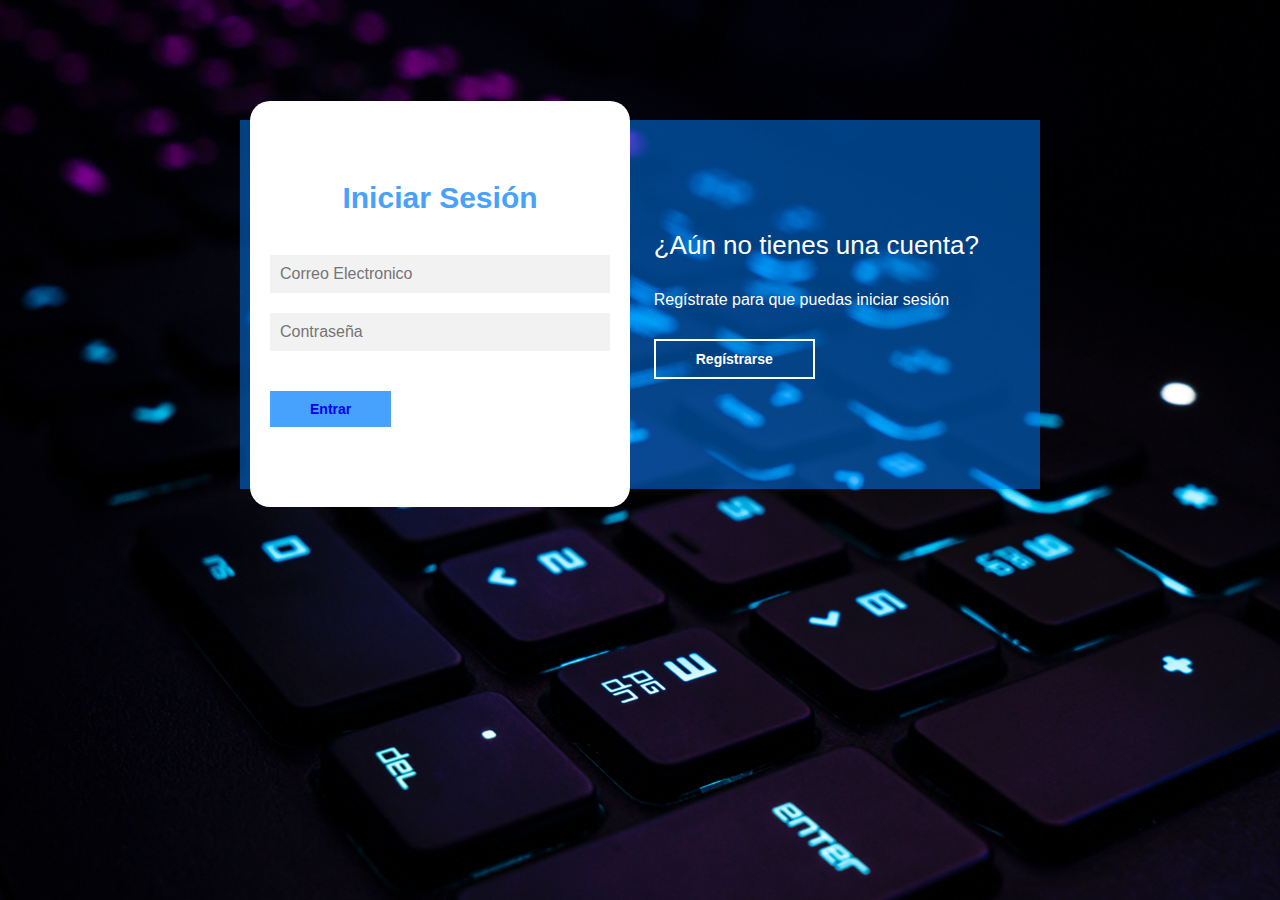
<file: registro.html>
<!DOCTYPE html>
<html lang="en">
<head>
    <meta charset="UTF-8">
    <title>Login </title>
    <link rel="stylesheet" href="assets/css/estilos.css">
</head>
<body>

        <main>

            <div class="contenedor__todo">
                <div class="caja__trasera">
                    <div class="caja__trasera-login">
                        <h3>¿Ya tienes una cuenta?</h3>
                        <p>Inicia sesión para entrar en la página</p>
                        <button id="btn__iniciar-sesion">Iniciar Sesión</button>
                    </div>
                    <div class="caja__trasera-register">
                        <h3>¿Aún no tienes una cuenta?</h3>
                        <p>Regístrate para que puedas iniciar sesión</p>
                        <button id="btn__registrarse">Regístrarse</button>
                    </div>
                </div>

                <!--Formulario de Login y registro-->
                <div class="contenedor__login-register">
                    <!--Login-->
                    <form action="" class="formulario__login">
                        <h2>Iniciar Sesión</h2>
                        <input type="text" placeholder="Correo Electronico">
                        <input type="password" placeholder="Contraseña">
                     <button> <a href="index.html">Entrar</button> </a>  
                    </form>

                    <!--Register-->
                    <form action="" class="formulario__register">
                        <h2>Regístrarse</h2>
                        <input type="text" placeholder="Nombre completo">
                        <input type="text" placeholder="Correo Electronico">
                        <input type="text" placeholder="Usuario">
                        <input type="password" placeholder="Contraseña">
                        <button>Regístrarse</button>
                    </form>
                </div>
            </div>

        </main>

        <script src="assets/js/script.js"></script>
</body>
</html>
</file>
<file: assets/css/estilos.css>
*{
    margin: 0;
    padding: 0;
    box-sizing: border-box;
    text-decoration: none;
    font-family: 'Roboto', sans-serif;
}

body{
    background-image: url(../images/christopher-farrugia-2yQtqBqzDRo-unsplash.jpg);
    background-size: cover;
    background-repeat: no-repeat;
    background-position: center;
    background-attachment: fixed;
}

main{
    width: 100%;
    padding: 20px;
    margin: auto;
    margin-top: 100px;
}

.contenedor__todo{
    width: 100%;
    max-width: 800px;
    margin: auto;
    position: relative;
}

.caja__trasera{
    width: 100%;
    padding: 10px 20px;
    display: flex;
    justify-content: center;
    backface-visibility: 10px;
    background-color: rgba(0, 128, 255, 0.5);

}

.caja__trasera div{
    margin: 100px 40px;
    color: white;
    transition: all 500ms;
}


.caja__trasera div p,
.caja__trasera button{
    margin-top: 30px;
}

.caja__trasera div h3{
    font-weight: 400;
    font-size: 26px;
}

.caja__trasera div p{
    font-size: 16px;
    font-weight: 300;
}

.caja__trasera button{
    padding: 10px 40px;
    border: 2px solid #fff;
    font-size: 14px;
    background: transparent;
    font-weight: 600;
    cursor: pointer;
    color: white;
    outline: none;
    transition: all 300ms;
}

.caja__trasera button:hover{
    background: #fff;
    color: #46A2FD;
}

/*Formularios*/

.contenedor__login-register{
    display: flex;
    align-items: center;
    width: 100%;
    max-width: 380px;
    position: relative;
    top: -185px;
    left: 10px; 

    /*La transicion va despues del codigo JS*/
    transition: left 500ms cubic-bezier(0.175, 0.885, 0.320, 1.275);
}

.contenedor__login-register form{
    width: 100%;
    padding: 80px 20px;
    background: white;
    position: absolute;
    border-radius: 20px;
}

.contenedor__login-register form h2{
    font-size: 30px;
    text-align: center;
    margin-bottom: 20px;
    color: #46A2FD;
}

.contenedor__login-register form input{
    width: 100%;
    margin-top: 20px;
    padding: 10px;
    border: none;
    background: #F2F2F2;
    font-size: 16px;
    outline: none;
}

.contenedor__login-register form button{
    padding: 10px 40px;
    margin-top: 40px;
    border: none;
    font-size: 14px;
    background: #46A2FD;
    font-weight: 600;
    cursor: pointer;
    color: white;
    outline: none;
}




.formulario__login{
    opacity: 1;
    display: block;
}
.formulario__register{
    display: none;
}



@media screen and (max-width: 850px){

    main{
        margin-top: 50px;
    }

    .caja__trasera{
        max-width: 350px;
        height: 300px;
        flex-direction: column;
        margin: auto;
    }

    .caja__trasera div{
        margin: 0px;
        position: absolute;
    }


    /*Formularios*/

    .contenedor__login-register{
        top: -10px;
        left: -5px;
        margin: auto;
    }

    .contenedor__login-register form{
        position: relative;
    }
}
</file>
